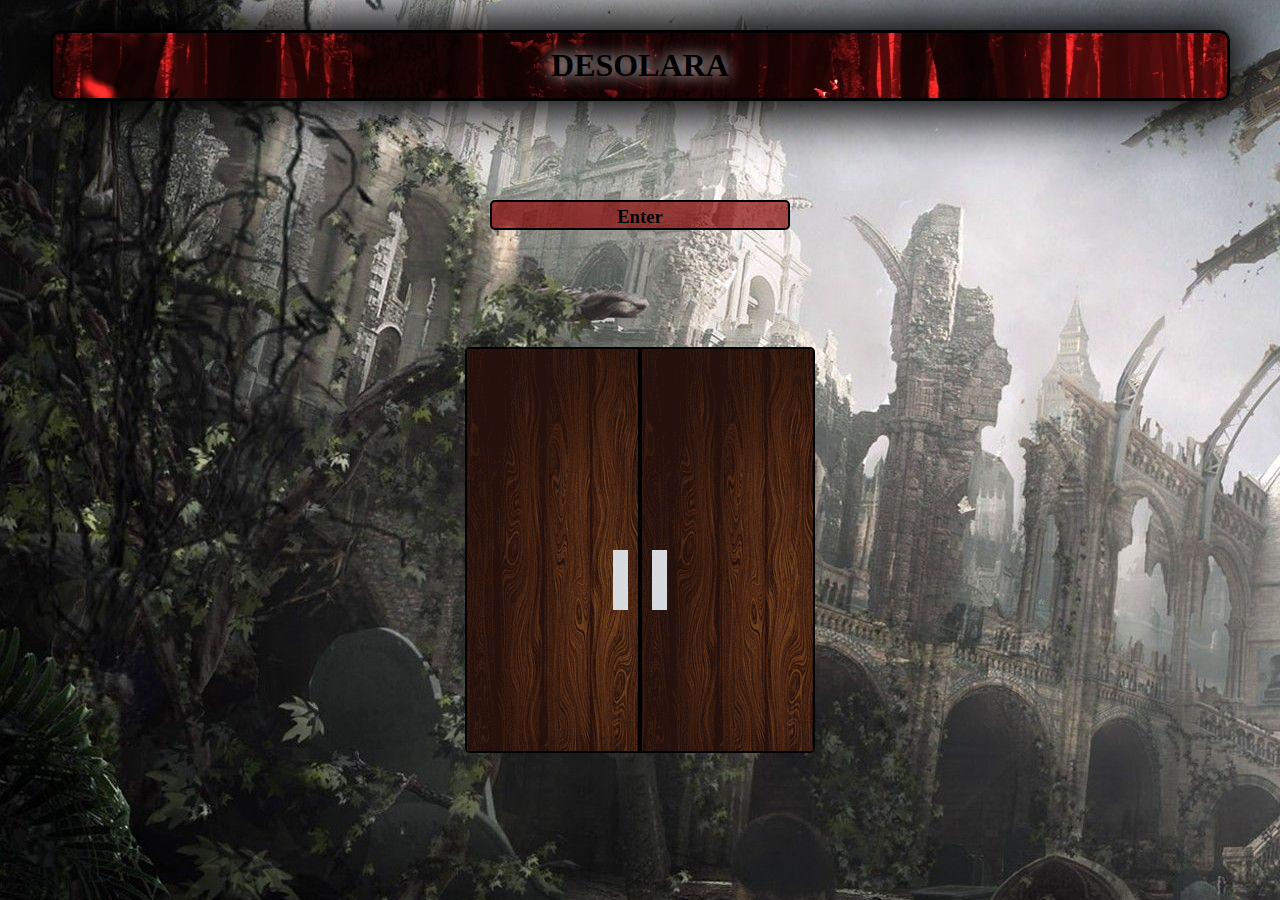
<file: index.html>
<!-- desolara.html -->

<!DOCTYPE html>
<html>
<head>
  <meta charset="UTF-8">
  <meta name="viewport" content="width=device-width, initial-scale=1.0">
  <title> Desolara - Home </title>
  <link rel="icon" type="image/x-icon" href="favicon.ico">
  <link rel="stylesheet" type="text/css" href="styles.css">
</head>
<header style="text-align: center;">
<h1> DESOLARA </h1>
</header>
<h3>Enter</h3>
<body class="desolara">
<section>
<div class="wrapper">
    <div id="door">
      <img class="rotate" src="void.png" onclick="location.href='tour.html'">
  </div>
      <div id="left-door" class="door">
        <div class="shape"></div>
        <div class="shape"></div>
        <div id="left-knob" class="knob"></div>
      </div>
      <div id="right-door" class="door">
        <div class="shape"></div>
        <div class="shape"></div>
        <div id="right-knob" class="knob"></div>
      </div>
    </div>
</section>
</body>
</html>
</file>
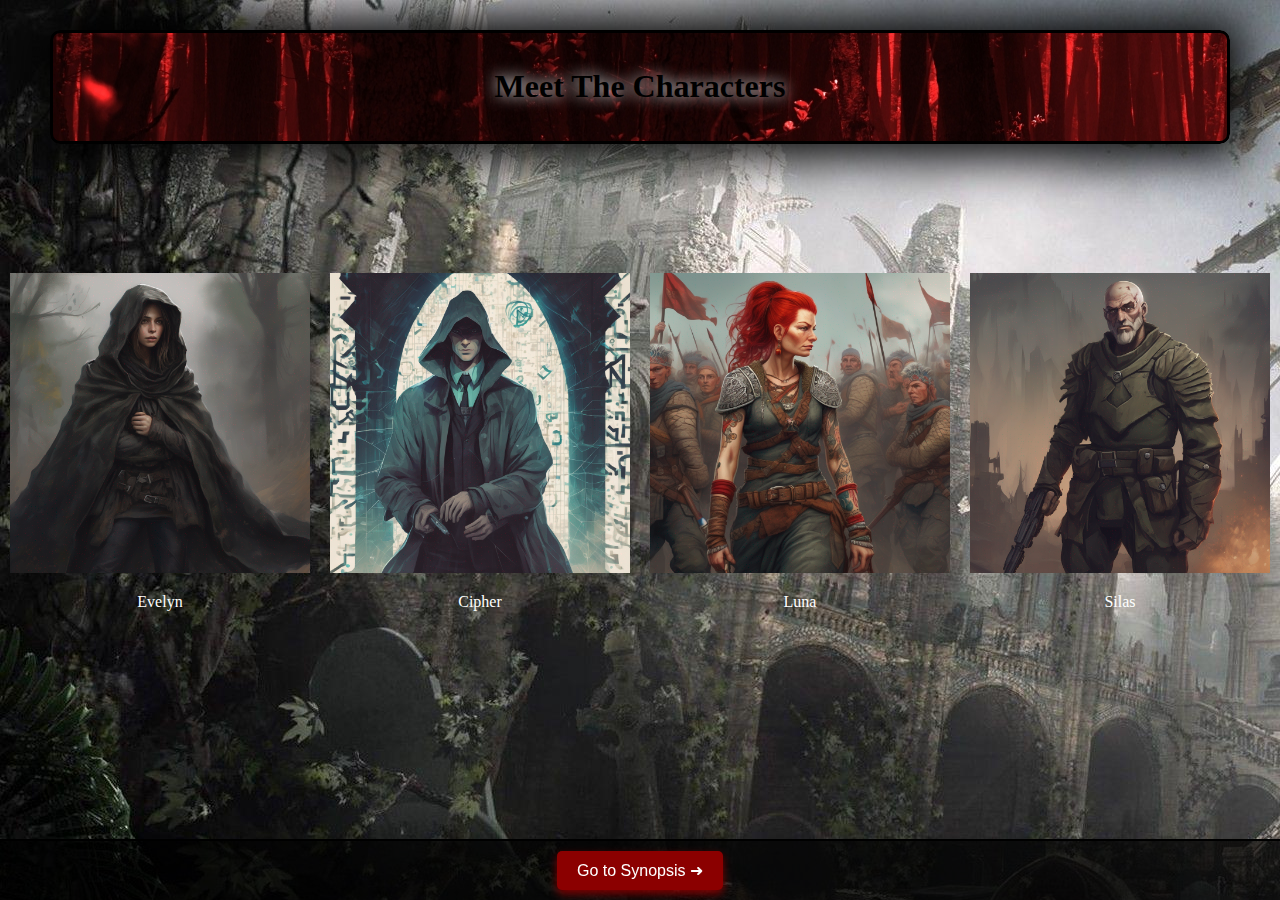
<file: characters.html>
<!DOCTYPE html>
<html lang="en">
<head>
  <meta charset="UTF-8">
  <meta name="viewport" content="width=device-width, initial-scale=1.0">
  <title>Desolara - Characters</title>
  <link rel="stylesheet" href="characters.css">
</head>
<body>
<header> <h1> Meet The Characters <h1> </header>

  <div class="character" id="character1" onclick="showPopup('EVELYN', 'Evelyn is a resilient and resourceful scavenger in her late twenties, navigating the desolate landscapes of the dystopian world. Her dark, weathered clothing and a cloak made of scavenged materials provide camouflage in the shadows.', 1)">
    <img src="character1.jpg">
    <p>Evelyn</p>
  </div>

  <div class="character" id="character2" onclick="showPopup('CIPHER', 'Cipher is a mysterious hacker and information broker with an enigmatic presence. Cipher thrives in the underground, dealing in secrets and encrypted data.', 2)">
    <img src="character2.jpg">
    <p>Cipher</p>
  </div>

  <div class="character" id="character3" onclick="showPopup('LUNA', 'Luna is a charismatic and rebellious leader in her early thirties, rallying a group of resistance fighters against the oppressive regime. Her vibrant red hair, adorned with tribal tattoos, symbolizes her defiance.', 3)">
    <img src="character3.jpg">
    <p>Luna</p>
  </div>

  <div class="character" id="character4" onclick="showPopup('SILAS', 'Silas is a stoic and battle-hardened ex-soldier, haunted by the memories of a war that shaped the dystopian landscape. Despite his gruff exterior, Silas is known for his unwavering loyalty to those he trusts and his skills with a modified energy rifle.', 4)">
    <img src="character4.jpg">
    <p>Silas</p>
  </div>


  <div class="overlay" id="overlay">
    <div class="popup">
      <span class="close" onclick="closePopup()">&times;</span>
      <div class="popup-content">
        <h2 id="popup-title"></h2>
        <p id="popup-description"></p>
        <div class="character-pictures" id="character-pictures">
        </div>
      </div>
    </div>
  </div>

<footer>
  <button class="go-to-synopsis" onclick="goToSynopsis()">
    Go to Synopsis
    <span class="arrow">&#10140;</span>
  </button>
</footer>


  <script src="characters.js"></script>
</body>
</html>
</file>
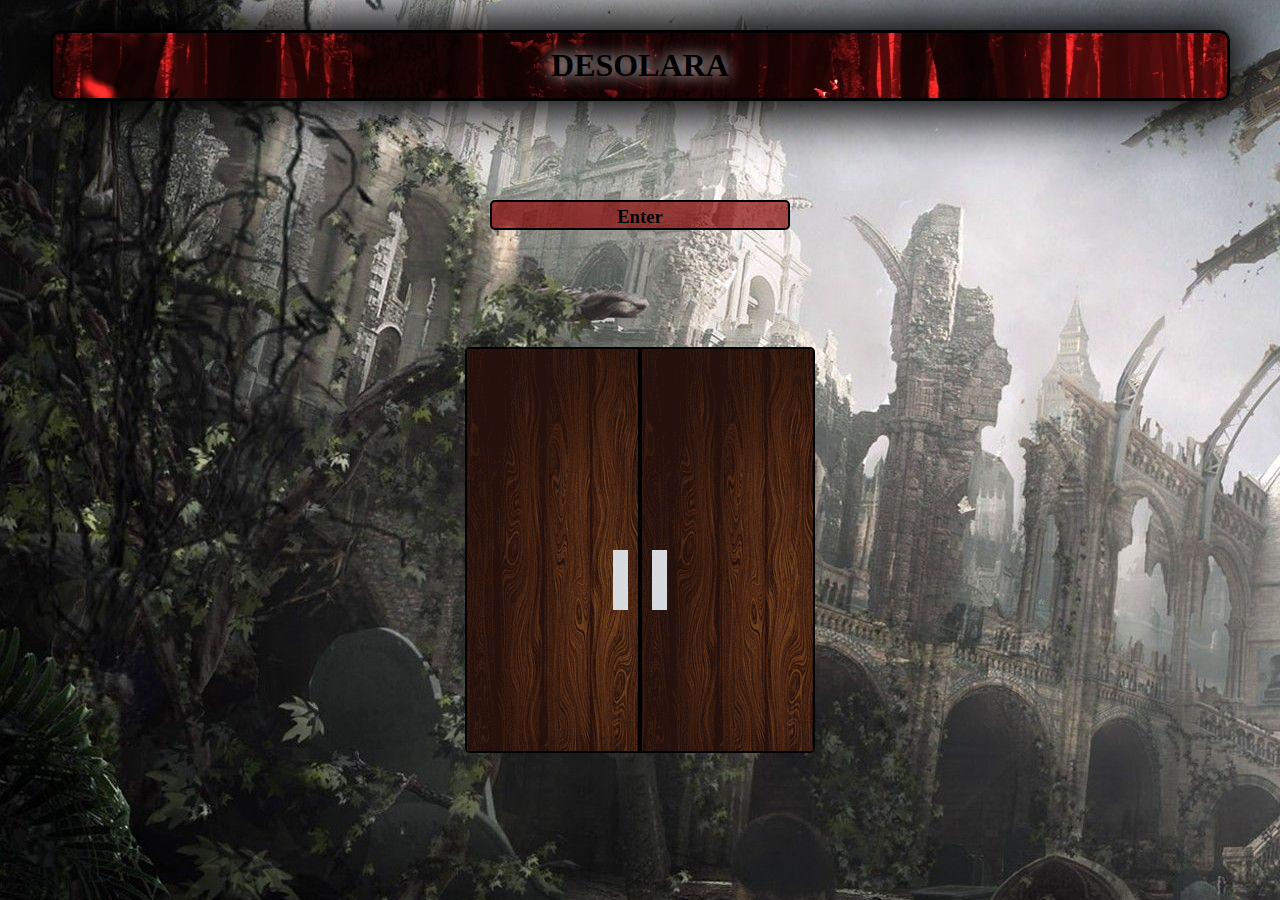
<file: desolara.html>
<!-- desolara.html -->

<!DOCTYPE html>
<html>
<head>
  <meta charset="UTF-8">
  <meta name="viewport" content="width=device-width, initial-scale=1.0">
  <title> Desolara - Home </title>
  <link rel="icon" type="image/x-icon" href="favicon.ico">
  <link rel="stylesheet" type="text/css" href="styles.css">
</head>
<header style="text-align: center;">
<h1> DESOLARA </h1>
</header>
<h3>Enter</h3>
<body class="desolara">
<section>
<div class="wrapper">
    <div id="door">
      <img class="rotate" src="void.png" onclick="location.href='tour.html'">
  </div>
      <div id="left-door" class="door">
        <div class="shape"></div>
        <div class="shape"></div>
        <div id="left-knob" class="knob"></div>
      </div>
      <div id="right-door" class="door">
        <div class="shape"></div>
        <div class="shape"></div>
        <div id="right-knob" class="knob"></div>
      </div>
    </div>
</section>
</body>
</html>
</file>
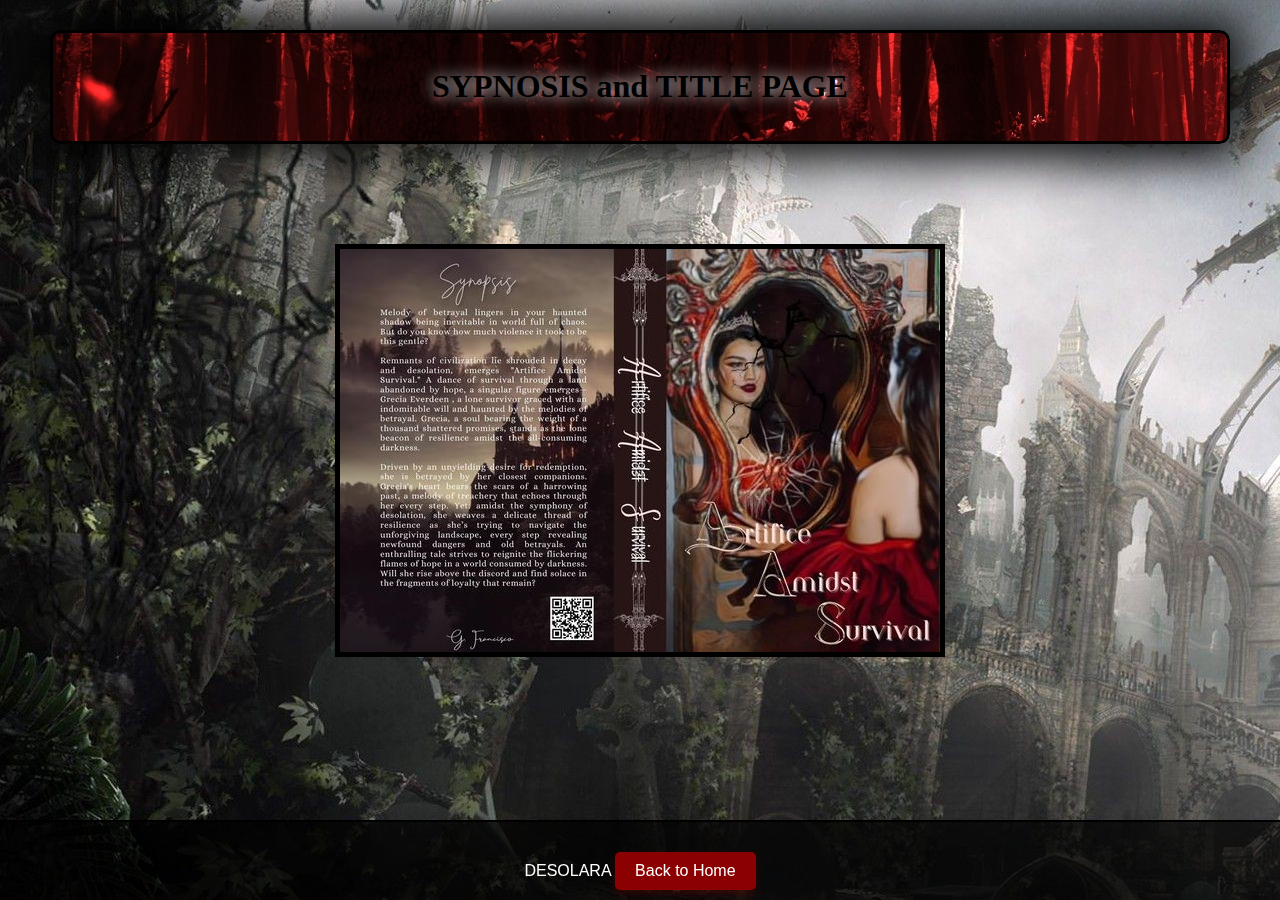
<file: sypnosis.html>
<!DOCTYPE html>
<html lang="en">
<head>
  <meta charset="UTF-8">
  <meta name="viewport" content="width=device-width, initial-scale=1.0">
  <title>Sypnosis and Title Page</title>
<style>
 body {
      margin: 0;
      padding: 0;
      font-family: Arial, sans-serif;
      background-image: url('home-bg.jpg');
    }

    header {
       background-image: url('banner.jpg');
       position: absolute;
       top: 30px;
       left: 50px;  
       right: 50px;
       border: 3px solid black;
       border-radius: 10px;
       padding: 14px;
       box-shadow: 0 0 50px 15px #000
    }
    
       header h1 {
       font-family: 'Old English Text MT', bold;
       color: #000;
       text-shadow: 0 0 15px #fff;
       cursor: pointer;
       text-align: center;

    }

      header h1:hover {
      text-shadow: 0 0px 15px #450303;

    }


    main {
      display: flex;
      justify-content: center;
      align-items: center;
      height: 100vh;
    }

    table {
      border-collapse: collapse;
      border-spacing: 0;
      border: 5px solid #000; 
      
    }

    td {
      padding: 0px;
    }

    img {
      width: 100%;
      height: 100%;
      display: block;
    }

    footer {
      text-align: center;
      background-color: #333;
      color: white;
      padding: 10px;
      position: fixed;
      bottom: 0;
      width: 100%;
    }
      footer {
     family-font: 'Arial', mono-serif;
     justify-content: space-between;
     display: block;
     text-align: center;
     position: fixed;
     bottom: 0;
     width: 100%;
     background-color: rgba(0, 0, 0, 0.7); 
     padding: 10px 0;
     border-top: 2px solid #000; 
     transition: background-color 0.3s ease-in-out;
   }

      footer:hover {
     background-color: rgba(0, 0, 0, 0.9); 
   }

      .back-to-home {
      margin-top: 20px;
      padding: 10px 20px;
      font-size: 16px;
      background-color: #8b0000; 
      color: white;
      border: none;
      border-radius: 5px;
      cursor: pointer;
      transition: box-shadow 0.3s ease-in-out;
      box-shadow: 0 4px 8px rgba(139, 0, 0, 0.3); 
    }

    .back-to-home:hover {
      box-shadow: 0 8px 16px rgba(139, 0, 0, 0.5); 
      transform: translateY(-2px); 
    }

      footer button { 
       bottom: 100px;
}
</style>
</head>
<body>

  <header><h1>SYPNOSIS and TITLE PAGE</h1></header>

  <main>
    <table>
      <tr>
        <td>
          <img src="sypnosis.jpg" alt="Sypnosis">
        </td>
        <td>
          <img src="titlepage.jpg" alt="Title Page">
        </td>
      </tr>
    </table>


  </main>

  <footer style="text-align: center;">DESOLARA
 <button class="back-to-home" onclick="goToHome()">Back to Home</button></footer>
 <script>
    function goToHome() {
      window.location.href = 'desolara.html';
    }
  </script>
</body>
</html>
</file>
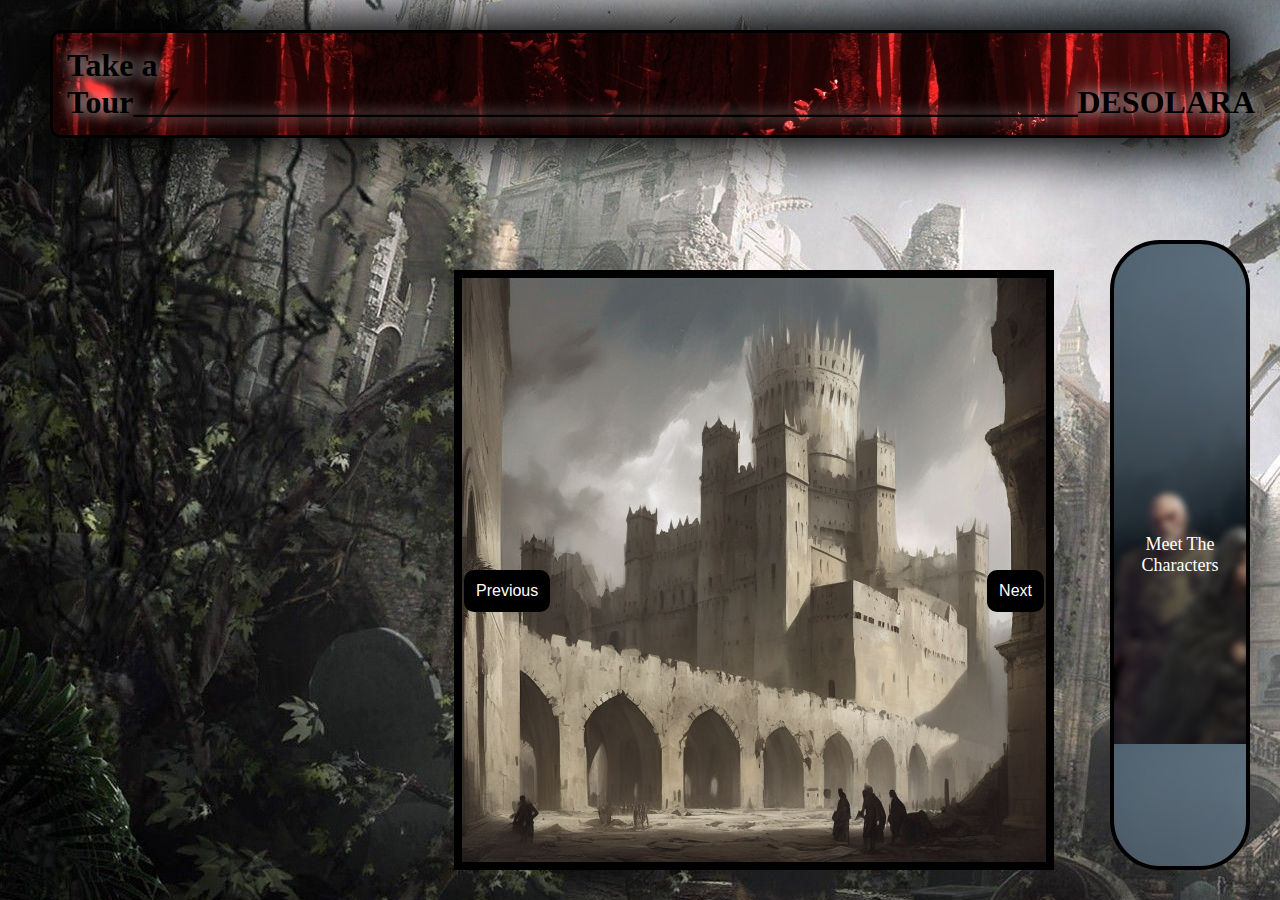
<file: tour.html>
<!DOCTYPE html>
<html>
<head>
  <meta charset="UTF-8">
  <meta name="viewport" content="width=device-width, initial-scale=1.0">
  <title> Desolara - Tour </title>
  <link rel="icon" type="image/x-icon" href="favicon.ico">
  <link rel="stylesheet" href="styles.css">
</head>
<body2>
<header> <h1>Take a Tour___________________________________________________________DESOLARA</h1> </header>	

<div class="slider-container">
  <div class="slider">
    <img src="image1.jpg">
    <img src="image2.jpg">
    <img src="image3.jpg">
  </div>

  <nextbutton class="prev" onclick="changeSlide(-1)">Previous</nextbutton>
  <nextbutton class="next" onclick="changeSlide(1)">Next</nextbutton>
</div>



<div class="overlay" id="overlay">
  <div class="popup">
    <span class="close" onclick="closePopup()">&times;</span>
    <h2 id="popup-title"></h2>
    <p id="popup-description"></p>
  </div>
</div>
<script src="script.js"></script>
<button onclick="location.href='characters.html'">Meet The Characters</button> 
</body2>
</html>
</file>
<file: styles.css>
/* General Style */
* {
  margin: 0;
  padding: 0;
  box-sizing: border-box;
}

header {
  background-image: url('banner.jpg');
  position: absolute;
  top: 30px;
  left: 50px;  
  right: 50px;
  border: 3px solid black;
  border-radius: 10px;
  padding: 14px;
  box-shadow: 0 0 50px 15px #000
  
}

header h1 {
  font-family: 'Old English Text MT', bold;
  color: #000;
  text-shadow: 0 0 15px #fff;
  cursor: pointer;

}

header h1:hover {
  text-shadow: 0 0px 15px #450303;

}

body {
  height: 100vh;
  width: 100%;
  display: flex;
  justify-content: center;
  align-items: center;
}

body h3 {
  font-family: 'Old English Text MT';
  position: absolute;
  border: 2px solid black;
  background-color: rgb(136, 8, 8, 0.7);
  top: 200px;
  border-radius: 5px;
  width: 300px;
  height: 30px;
  text-align: center;
  padding: 4px;
  animation: shadows 1.5s infinite;
}

@keyframes shadows {
  0% {
    text-shadow: #8c2626 0 0 10px;
    box-shadow: 0px 0px 20px 10px #8c2626;
  }
  50% {
    text-shadow: #781a1a 0 0 10px;
    box-shadow: 0px 0px 20px 10px #781a1a;
  }
  75% {
    text-shadow: #570a0a 0 0 10px;
    box-shadow: 0px 0px 20px 10px #570a0a;
  }
  100% {
    text-shadow: #450303 0 0 10px;
    box-shadow: 0px 0px 20px 10px #450303;
  }
}

body.desolara {
  background-image: url('home-bg.jpg');
}

.wrapper {
  height: 406px;
  width: 350px;
  border: 2px solid black;
  position: relative;
  /* 3D */
  perspective: 1000px;
  animation: shadows 1.5s infinite;
  margin-top: 200px;
  background-color: rgba(0, 8, 8, 0.4); 
  border-radius: 5px;
 
 
}
.rotate {
  animation: rotation 2s infinite linear;
  position: relative;
  border: 0;
  margin-top: 45px;
  
}

@keyframes rotation {
  from {
    transform: rotate(0deg);
  }
  to {
    transform: rotate(359deg);
  }
}

@keyframes shadows {
  0% {
    text-shadow: #8c2626 0 0 10px;
    box-shadow: 0px 0px 20px 10px #8c2626;
  }
  50% {
    text-shadow: #781a1a 0 0 10px;
    box-shadow: 0px 0px 20px 10px #781a1a;
  }
  75% {
    text-shadow: #570a0a 0 0 10px;
    box-shadow: 0px 0px 20px 10px #570a0a;
  }
  100% {
    text-shadow: #450303 0 0 10px;
    box-shadow: 0px 0px 20px 10px #450303;
  }
}

.door {
  background-image: url('doorbg.jpg');
  height: 100%;
  width: 50%;
  position: absolute;
  /* inner layout */
  display: flex;
  flex-direction: column;
  justify-content: space-around;
  align-items: center;
  
}

#left-door {
  top: 0;
  left: 0;
  border-right: 2px solid black;
  /* transition */
  transform-origin: left;
  transition: transform 0.5s;
}

#right-door {
  top: 0;
  right: 0;
  border-left: 2px solid black;
  /* transition */
  transform-origin: right;
  transition: transform 0.5s;
}

.shape {
  background-image: url('doorbg.jpg');
}

.knob {
  width: 15px;
  height: 60px;
  border; 2px solid black;
  background-color: #D7DADE;
  position: absolute;
}

#left-knob {
  top: 50%;
  right: 10px;
}

#right-knob {
  top: 50%;
  left: 10px;
}

#door {
  text-align: center; 
}

button {
  font-family: 'Algerian', cursive;
  padding: 188px 95px;
  background: rgba(255, 0, 0, 0.1);
  color: white;
  border: 2 px solid black;
  border-radius: 5px;
  font-size: 18px;
  cursor: pointer;
 
}

button:hover {
  background-color: (255, 0, 0, 0.5);
  
}

/* Door swing effect */
.wrapper:hover #left-door{
  transform: rotateY(-140deg);
}

.wrapper:hover #right-door{
  transform: rotateY(140deg);
}

/* page 2 tour */

body2 {
  font-family: 'Arial', sans-serif;
  margin: 0;
  padding: 0;
  height: 100vh;
  width: 100%;
  background-image: url('home-bg.jpg');
}

.slider-container {
  position: absolute;
  bottom: 30px;
  left: 454px;
  max-width: 600px;
  margin: 0px auto;
  overflow: hidden;
}


.slider {
  display: flex;
  transition: transform 0.9s ease-in-out;
  
}

img {
  width: 100%;
  border: 8px solid black;
  box-sizing: border-box; 
}

nextbutton {
  display: block;
  position: absolute;
  top: 50%;
  background-color: #000;
  color: #fff;
  border: 2px solid black;
  border-radius: 10px;
  padding: 10px;
  cursor: pointer;
}

nextbutton:hover {
  color: #570a0a;
   box-shadow: 0 0 50px 15px #570a0a

}

.prev {
  left: 10px;
}

.next {
  right: 10px;
}

.overlay {
  display: none;
  position: fixed;
  top: 0;
  left: 0;
  width: 100%;
  height: 100%;
  background: #fff-;
}

.popup {
  font-family: 'Times New Roman', cursive;
  position: absolute;
  top: 50%;
  left: 40%;
  transform: translate(-50%, -50%);
  background: rgba( 0, 0, 0, 0.5);
  margin-top: 50px;
  text-align: center;
  border: 6px solid black;
  border-radius: 10px;
  padding: 60px;
  font-size: 18px;
  animation: typewriter 2s steps(9999999999999999999999999999999999999999999999999999999999999999999999999) forwards;
}

body2 h2, body2 p {
  color: #fff;

}

@keyframes typewriter {
  from {
    width: 0;
    height: 0;
  }
  to {
    width: 50%;
    height: 40%
  }
}

.close {
  position: absolute;
  top: 10px;
  right: 10px;
  cursor: pointer;
  color: #fff;
}

/* close modal */

.close:hover,
.close:focus {
    color: red;
    text-decoration: none;
    cursor: pointer;
}

button {
  position: absolute;
  background-image:  url('MTC.jpg');
  top: 240px;
  bottom: 30px;
  right: 30px;
  left: 1110px;
  color: #fff;
  padding: 10px;
  cursor: pointer;
  border: 4px solid black;
  border-radius: 50px;
  cursor: pointer;
}

button:hover {
  color: rgba(0, 0, 0, 0.7);
  background-color: rgba(0, 0, 0, 0.7);
  box-shadow: 0 0 50px 15px #570a0a
}
</file>
<file: characters.css>
body {
  display: flex;
  justify-content: center;
  align-items: center;
  height: 100vh;
  margin: 0;
  background-image: url('home-bg.jpg');

}

header { 
  background-image: url('banner.jpg');
  position: absolute;
  top: 30px;
  left: 50px;  
  right: 50px;
  border: 3px solid black;
  border-radius: 10px;
  padding: 14px;
  box-shadow: 0 0 50px 15px #000

}

header h1 {
  font-family: 'Old English Text MT', bold;
  color: #000;
  text-shadow: 0 0 15px #fff;
  cursor: pointer;
  text-align: center;

}

header h1:hover {
  text-shadow: 0 0px 15px #450303;
}

.character {
  cursor: pointer;
  color: #fff;
  text-align: center;
  margin: 10px;
}

.character img {
  max-width: 100%;
  max-height: 100%;
 transition: transform 0.3s ease-in-out, box-shadow 0.3s ease-in-out;
}

.character:hover {
  transform: scale(1.1); 
   box-shadow: 0 0 10px white; 
}

.overlay {
  display: none;
  position: fixed;
  top: 0;
  left: 0;
  width: 100%;
  height: 100%;
  background: rgba(0, 0, 0, 0.5);
  animation: fadeIn 0.5s ease-in-out; 
  overflow-y: auto; 
}

.popup {
  position: absolute;
  top: 50%;
  left: 50%;
  transform: translate(-50%, -50%);
  background: white;
  padding: 20px;
  border-radius: 10px;
  text-align: center;
  animation: scaleIn 0.5s ease-in-out;
}

.popup-content {
  margin-top: 20px;
}

.character-pictures {
  display: flex;
  justify-content: space-around;
  margin-top: 20px;
  
}

.picture-cell {
  text-align: center;
}

.picture-cell img {
  max-width: 100%;
  max-height: 100%;
}

.close {
  cursor: pointer;
}

.close:hover {
  color: red;
}

/* Animation Keyframes */
@keyframes fadeIn {
  from {
    opacity: 0;
  }
  to {
    opacity: 1;
  }
}

@keyframes scaleIn {
  from {
    transform: translate(-50%, -50%) scale(0);
  }
  to {
    transform: translate(-50%, -50%) scale(1);
  }
}


footer {
  text-align: center;
  position: fixed;
  bottom: 0;
  width: 100%;
  background-color: rgba(0, 0, 0, 0.7); 
  padding: 10px 0;
  border-top: 2px solid #000; 
  transition: background-color 0.3s ease-in-out;
}

footer:hover {
  background-color: rgba(0, 0, 0, 0.9); 
}

.go-to-synopsis {
  padding: 10px 20px;
  font-size: 16px;
  background-color: #8b0000; 
  color: white;
  border: none;
  border-radius: 5px;
  cursor: pointer;
  transition: box-shadow 0.3s ease-in-out, transform 0.3s ease-in-out;
  box-shadow: 0 4px 8px rgba(139, 0, 0, 0.9);
}

.go-to-synopsis:hover {
  box-shadow: 0 8px 16px rgba(139, 0, 0, 0.9); 
  transform: translateY(-2px); 
}
</file>
